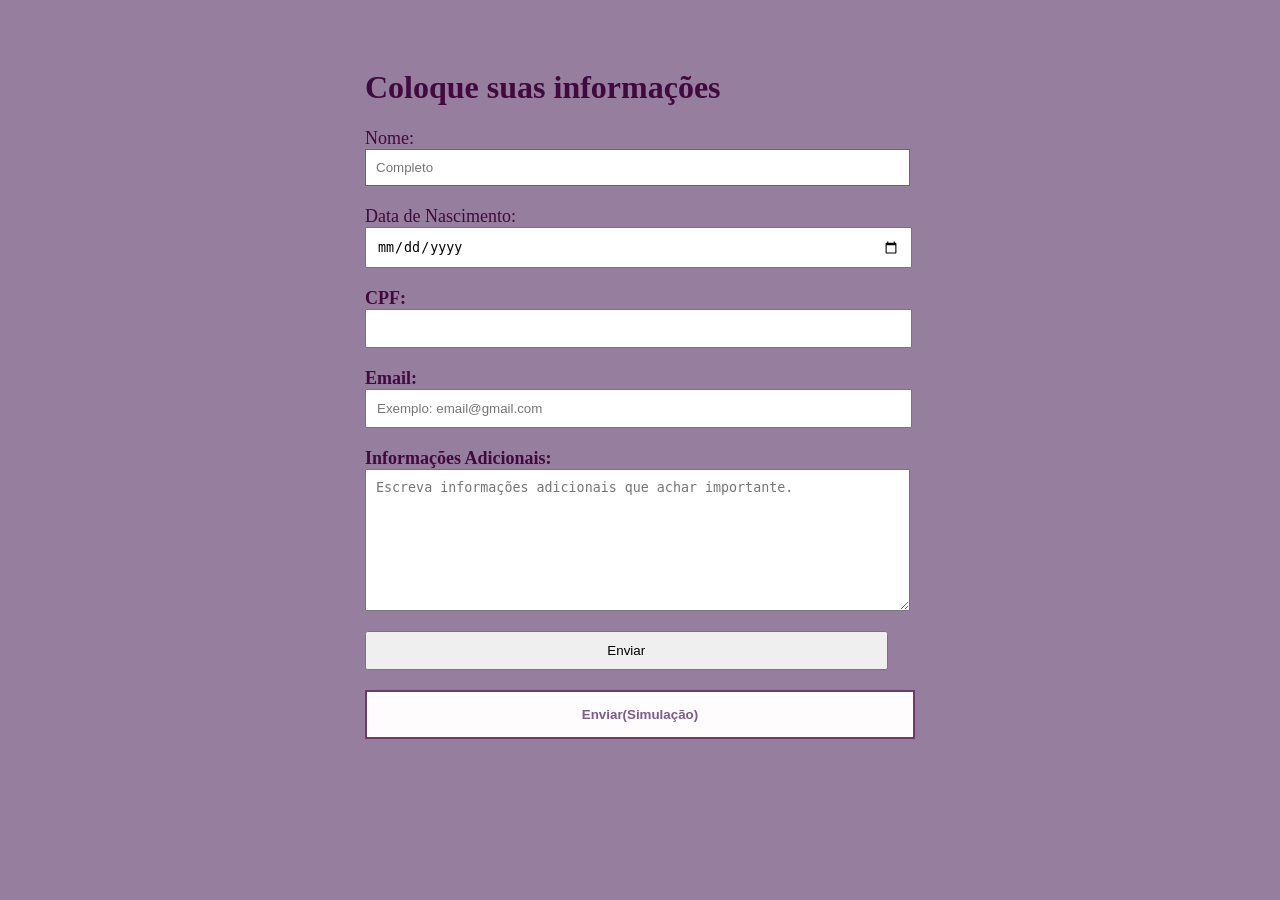
<file: ATIVIDADE19/formulario-cliente/index.html>
<!DOCTYPE html>
<html lang="pt-br">
<head>
    <link rel="stylesheet" href="estilos.css">
    <meta charset="UTF-8">
    <meta name="viewport" content="width=device-width, initial-scale=1.0">
    <title>Formulario Cliente</title>
</head>
<body>

    <form action="enviado.html" method="post">
    <h1>Coloque suas informações</h1>

    <label for="Nome"> Nome:</label>
    <input type="text" name="nome" id="nome" 
    required="required" autofocus placeholder="Completo">

    <label for="dt-nasc"> Data de Nascimento: </label>
    <input type="date" name="dt-nasc" id="dt-nasc"
    required><b>
           
    <label for="Nome"> CPF:</label>
    <input type="text" name="nome" id="nome" 
    required="required" autofocus placeholder="">

    <label for="email"> Email:</label>
    <input type="email" name="email" id="email"
    required placeholder="Exemplo: email@gmail.com"><b>

        <label> Informações Adicionais:</label>
        <textarea name="Informações"  cols="25" rows="8"
        maxlength="200" required placeholder="Escreva informações adicionais que achar importante."></textarea>
       
        <input type="submit" name="enviar" value="Enviar" id="Enviar">
        <p>
        <button id="enviar" href="enviado.html"> Enviar(Simulação)</button>
        </p>
<form action=""></form>

</body>
</html>
</file>
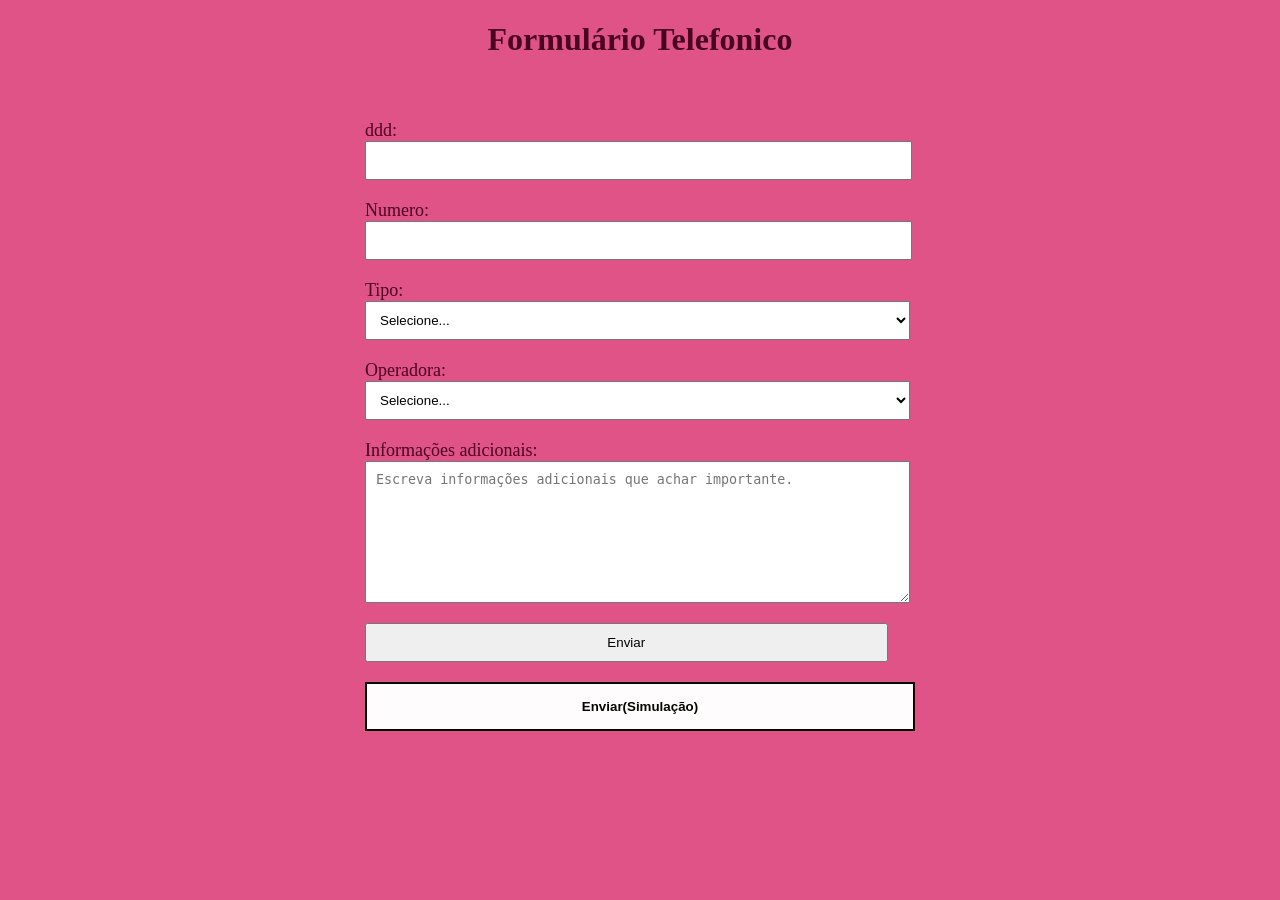
<file: ATIVIDADE19/formulario-telefone/index.html>
<!DOCTYPE html>
<html lang="pt-br">
<head>
    <link rel="stylesheet" href="estilos.css">
    <meta charset="UTF-8">
    <meta name="viewport" content="width=device-width, initial-scale=1.0">
    <title> Formulário Telefone</title>
</head>
<body>
    <h1>Formulário Telefonico</h1>
    <form action="enviado.html" method="post">
     
    <label for="ddd"> ddd:</label>
    <input type="text" name="ddd" id="ddd">

    <label for="Numero"> Numero:</label>
    <input type="text" name="Numero" id="Numero">

    <label > Tipo:</label>
    <select style="width: 99%;" name="Objetivo" required>
        <option value="">Selecione...</option>
        <option value="Fixo">Fixo</option>
        <option value="Movel"> Movel</option>
        <option value="outro">Outro</option>
    </select>

    <label > Operadora:</label>
    <select style="width: 99%;" name="Objetivo" required>
        <option value="">Selecione...</option>
        <option value="Fixo">Tim</option>
        <option value="Movel"> Claro</option>
        <option value="outro">Vivo</option>
        <option value="outro">Laricel </option>
        <option value="outro">Outro</option>
    </select>

    <label> Informações adicionais:</label>
    <textarea name="Informações"  cols="25" rows="8"
    maxlength="500" required placeholder="Escreva informações adicionais que achar importante. "></textarea>
    
    <input type="submit" name="enviar" value="Enviar" id="Enviar">
    <p>
    <button id="enviar" href="enviado.html"> Enviar(Simulação)</button>
    </p>

    </form>

    
</body>
</html>
</file>
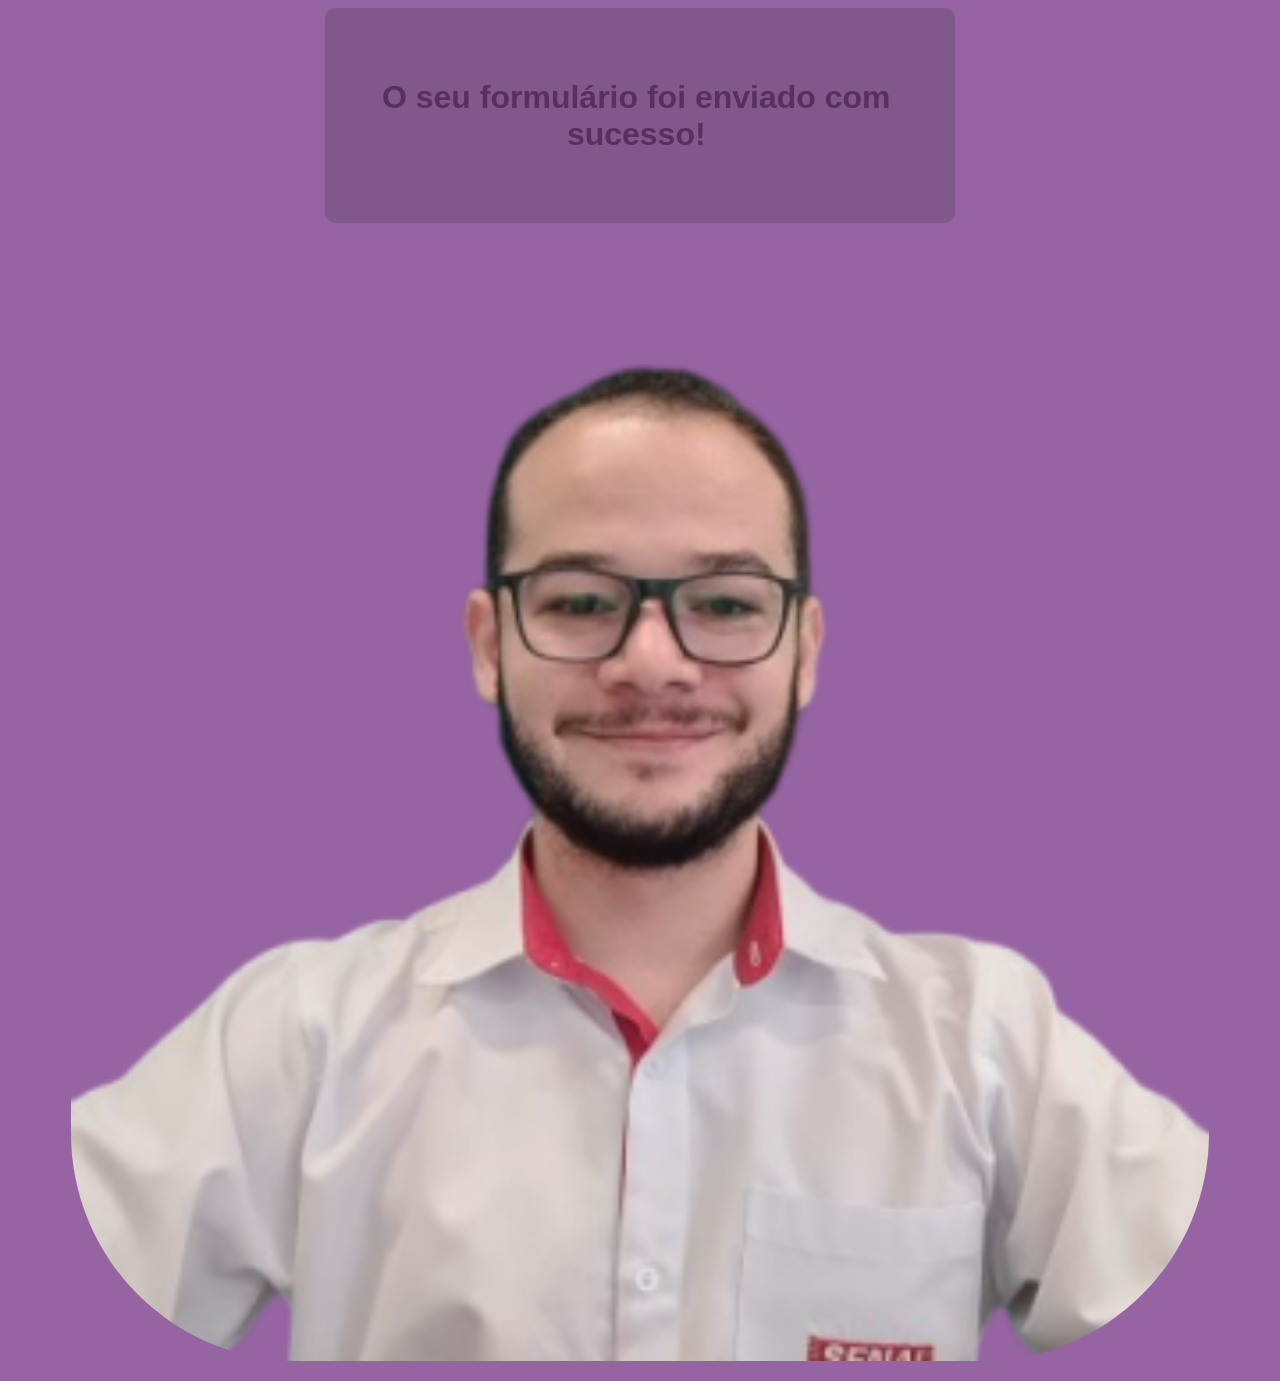
<file: ATIVIDADE19/formulario-cliente/enviado.html>
<!DOCTYPE html>
<html lang="pt-br">
<head>
    <link rel="stylesheet" href="enviado.css">
    <meta charset="UTF-8">
    <meta name="viewport" content="width=device-width, initial-scale=1.0">
    <title>Document</title>
</head>
<body>
    <form action="#" method="post">

        <h1>
            O seu formulário foi enviado com sucesso!
        </h1>
        </form>
    
        <img src="img/veve.png" alt="">
        <p></p>
</body>
</html>
</file>
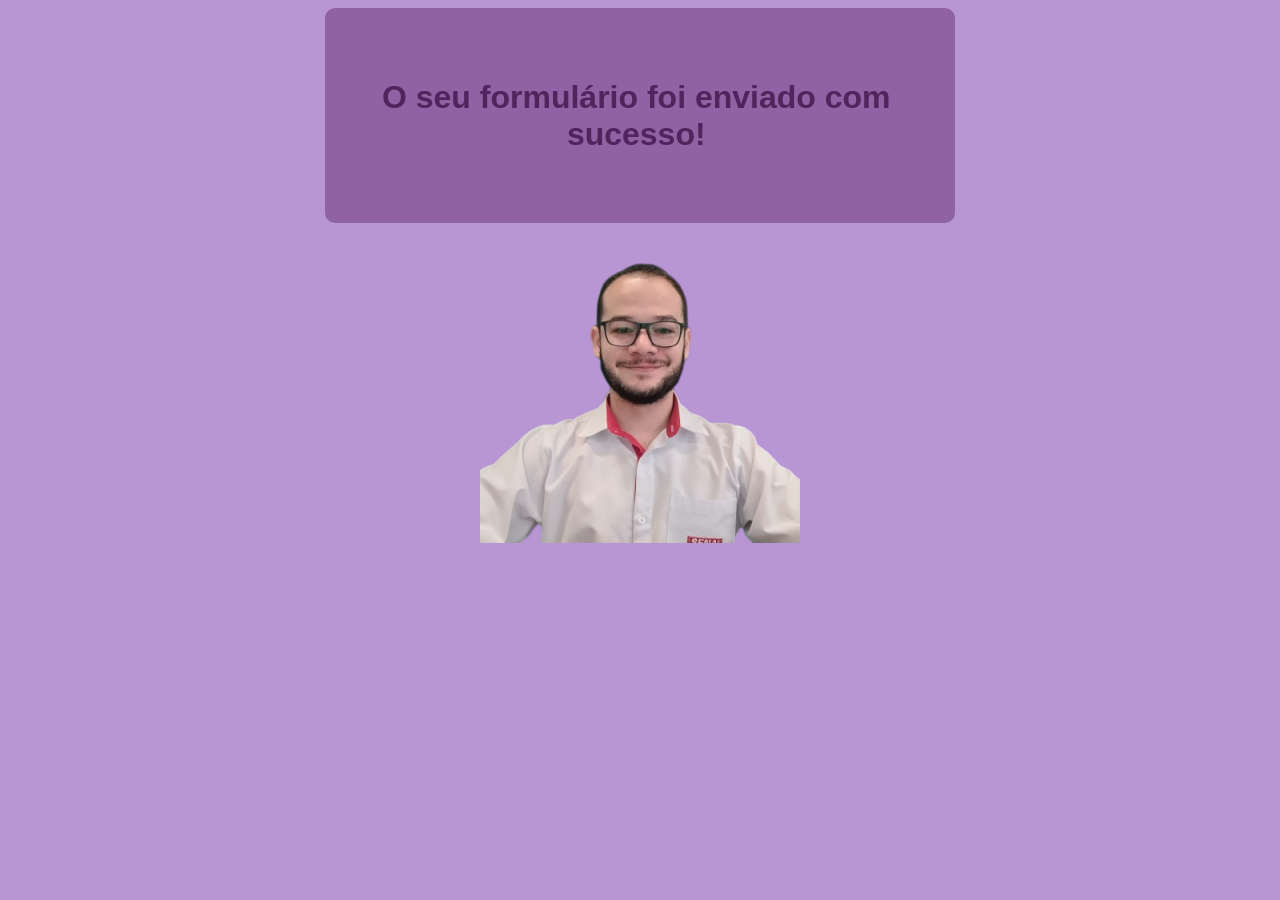
<file: ATIVIDADE19/formulario-telefone/enviado.html>
<!DOCTYPE html>
<html lang="pt-br">
<head>
    <link rel="stylesheet" href="enviado.css">
    <meta charset="UTF-8">
    <meta name="viewport" content="width=device-width, initial-scale=1.0">
    <title>Document</title>
</head>
<body>
    <form action="#" method="post">

        <h1>
            O seu formulário foi enviado com sucesso!
        </h1>
        </form>
    <img src="img/veve.png" alt="">
       
        <p></p>
</body>
</html>
</file>
<file: ATIVIDADE19/formulario-cliente/estilos.css>
body{
    background-color: #967f9e;
}
label, input, select, textarea{
    display: block ;
    width: 95%;
    padding: 10px;
    margin-bottom: 20px;
    
}
.roboto-thin {
   font-family: "Roboto", sans-serif;
 }

 form{
    width: 550px;
    margin: auto;
    background: #967f9e;
    padding: 40px;
    border-radius: 10px;
    color: rgb(65, 9, 61);
 }
 label{
    padding: 0;
    margin: 0;
    width: 100% ;
    font-size: 18px;
 }
 .emlinha{
    display: inline;
    width: 10%;
    font-size: 16px;
 }
 .medidas{
    display: inline;
    width: 35%;
 }
 input[type='checkbox'], input[type='radio']{
   margin-right: 0px;
   margin-left: 15px;
  
}
input:focus, select:focus, textarea:focus{
   outline: none;
   border: solid 1px #ff00ea;
  
}
 #enviar{
   width: 100%;
   border: 2px solid #6d3a6a;
   background-color: #fefcfc;
   color: #7c5b8f;
   font-weight: bold;
   cursor: pointer;
   padding: 15px;
 }
 #enviar:hover{
  background-color: #93649f;
  color: #ffffff;
transition:all linear 0.3;
 }
</file>
<file: ATIVIDADE19/formulario-telefone/estilos.css>
h1{
    text-align: center;
    color: rgb(74, 4, 32);
}
label, input, select, textarea{
    display: block ;
    width: 95%;
    padding: 10px;
    margin-bottom: 20px;
    
}
.roboto-thin {
    font-family: "Roboto", sans-serif;
  }
 
  form{
    width: 550px;
    margin: auto;
    background: #e05387;
    padding: 40px;
    border-radius: 10px;
    color: rgb(74, 4, 32);
 }
 label{
    padding: 0;
    margin: 0;
    width: 100% ;
    font-size: 18px;
 }
 .emlinha{
    display: inline;
    width: 10%;
    font-size: 16px;
 }
 input:focus, select:focus, textarea:focus{
    outline: none;
    border: solid 1px #af8dc0;}

#enviar{
        width: 100%;
        border: 2px solid #000000;
        background-color: #fefcfc;
        color: #060400;
        font-weight: bold;
        cursor: pointer;
        padding: 15px;
      }
#enviar:hover{
       background-color: #a71d46;
       color: #ffffff;
     transition:all linear 0.5;
      }
body{
    background-color: #e05387;
    
}
img{
    width: 90%;
    height: 90%;
    border-radius: 15%;
    
}
.linha{
    width: 100%;
    margin: 0;
}
</file>
<file: ATIVIDADE19/formulario-cliente/enviado.css>
h1{
    display: block ;
    width: 95%;
    padding: 10px;
    margin-bottom: 20px;
    text-align: center;
    font-family:'Gill Sans', 'Gill Sans MT', Calibri, 'Trebuchet MS', sans-serif;
}
form{
    width: 550px;
    margin: auto;
    background: #81588b;
    padding: 40px;
    border-radius: 10px;
    color: rgb(90, 47, 96);
    text-align: center;
}
body{
    background-color: rgb(150, 100, 162);
   
    background-attachment: none;
    text-align: center;
}
img{
    width: 90%;
    height: 40%;
    border-radius: 20%;
    
}
</file>
<file: ATIVIDADE19/formulario-telefone/enviado.css>
h1{
    display: block ;
    width: 95%;
    padding: 10px;
    margin-bottom: 20px;
    text-align: center;
    font-family:'Gill Sans', 'Gill Sans MT', Calibri, 'Trebuchet MS', sans-serif;
}
form{
    width: 550px;
    margin: auto;
    background: #9162a3;
    padding: 40px;
    border-radius: 10px;
    color: rgb(80, 36, 93);
    text-align: center;
}
body{
    background-color: rgb(183, 150, 211);
   
    background-attachment: none;
    text-align: center;
}
</file>
